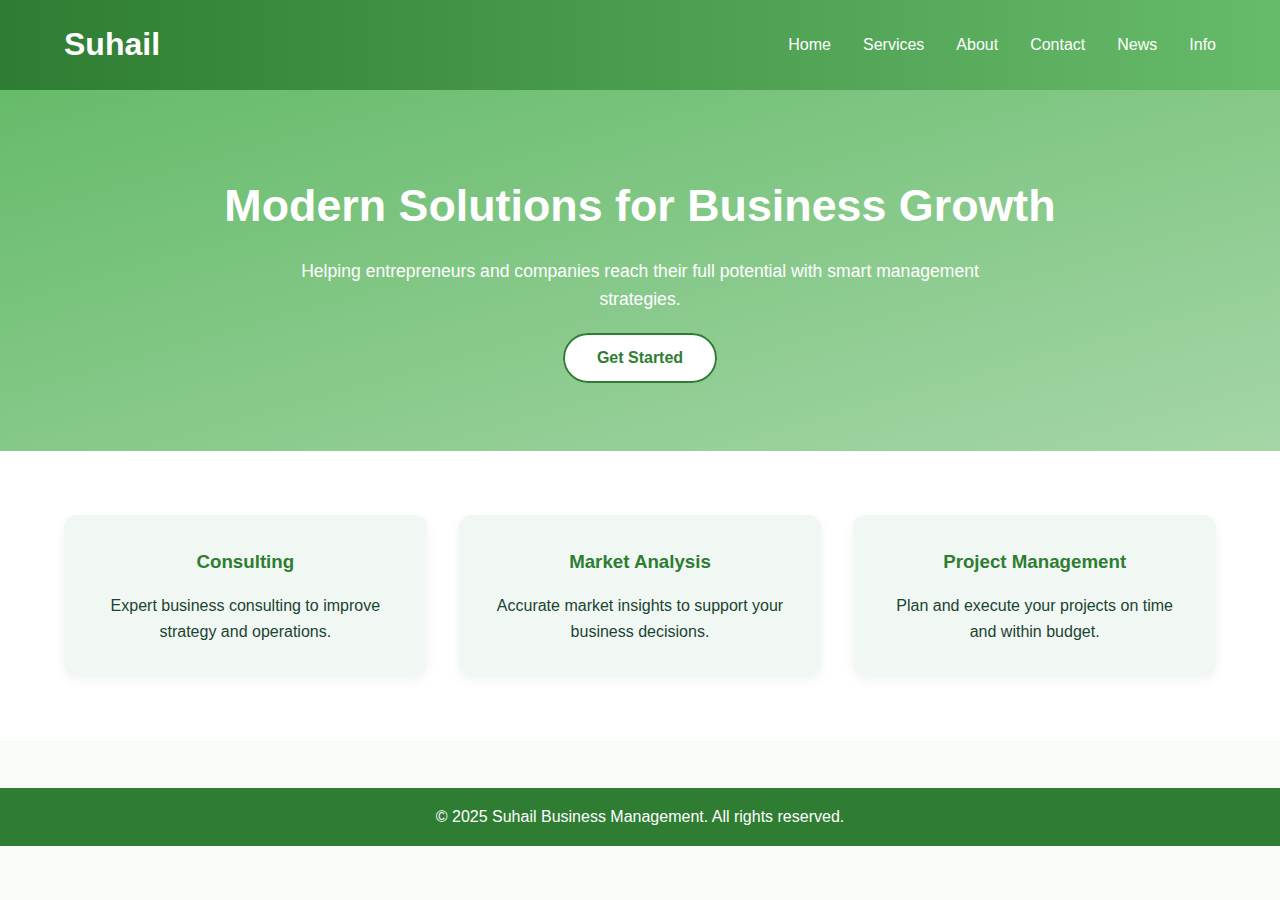
<file: index.html>
<!DOCTYPE html>
<html lang="en">
<head>
  <meta charset="UTF-8" />
  <meta name="viewport" content="width=device-width, initial-scale=1.0" />
  <title>Suhail Business Management</title>
  <link rel="stylesheet" href="css\style.css" />
</head>
<body>
  <header>
    <div class="container nav-container">
      <h1 class="logo">Suhail</h1>
      <nav>
        <ul class="nav-links">
          <li><a href="index.html">Home</a></li>
          <li><a href="services.html">Services</a></li>
          <li><a href="about.html">About</a></li>
          <li><a href="contact.html">Contact</a></li>
          <li><a href="news.html">News</a></li>
          <li><a href="information.html">Info</a></li>
        </ul>
        <button class="menu-btn" onclick="toggleMenu()">☰</button>
      </nav>
    </div>
  </header>

  <section class="hero">
    <div class="container">
      <h2>Modern Solutions for Business Growth</h2>
      <p>Helping entrepreneurs and companies reach their full potential with smart management strategies.</p>
      <a href="#" class="btn">Get Started</a>
    </div>
  </section>

  <section class="features">
    <div class="container grid">
      <div class="card">
        <h3>Consulting</h3>
        <p>Expert business consulting to improve strategy and operations.</p>
      </div>
      <div class="card">
        <h3>Market Analysis</h3>
        <p>Accurate market insights to support your business decisions.</p>
      </div>
      <div class="card">
        <h3>Project Management</h3>
        <p>Plan and execute your projects on time and within budget.</p>
      </div>
    </div>
  </section>

  <footer>
    <div class="container footer-content">
      <p>© 2025 Suhail Business Management. All rights reserved.</p>
    </div>
  </footer>

  <script src="js\script.js"></script>
</body>
</html>
</file>
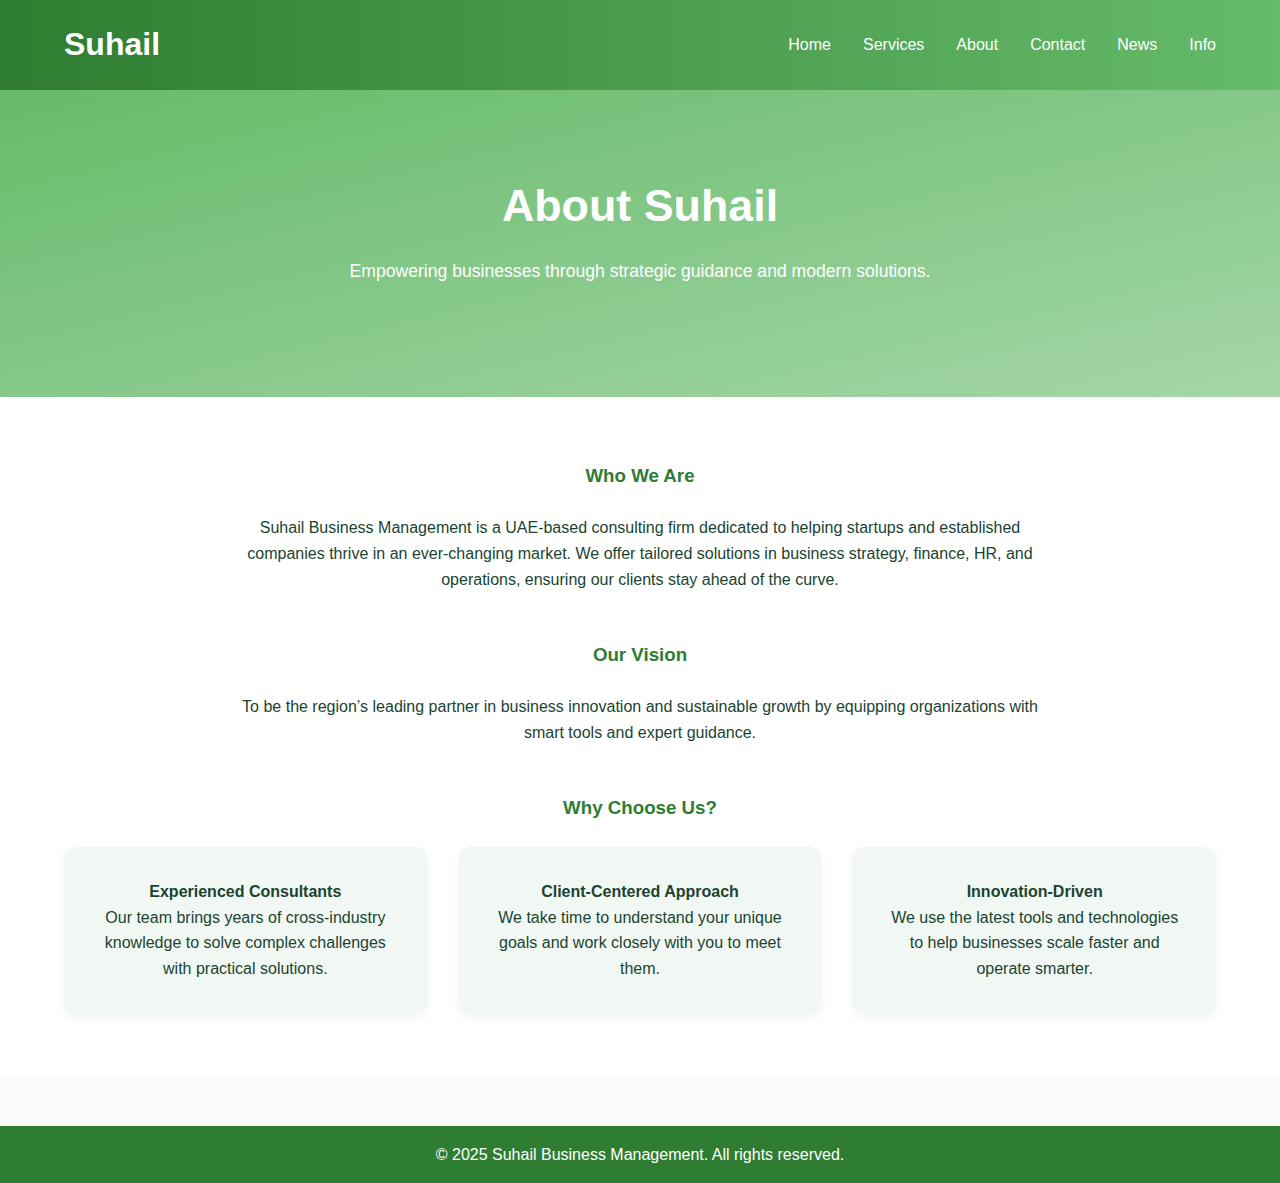
<file: about.html>
<!DOCTYPE html>
<html lang="en">
<head>
  <meta charset="UTF-8" />
  <meta name="viewport" content="width=device-width, initial-scale=1.0"/>
  <title>About Us - Suhail Business Management</title>
  <link rel="stylesheet" href="css/style.css" />
</head>
<body>

  <header>
    <div class="container nav-container">
      <h1 class="logo">Suhail</h1>
      <nav>
      <ul class="nav-links">
          <li><a href="index.html">Home</a></li>
          <li><a href="services.html">Services</a></li>
          <li><a href="about.html">About</a></li>
          <li><a href="contact.html">Contact</a></li>
          <li><a href="news.html">News</a></li>
          <li><a href="information.html">Info</a></li>
        </ul>
        <button class="menu-btn" onclick="toggleMenu()">☰</button>
      </nav>
    </div>
  </header>

  <section class="hero">
    <div class="container">
      <h2>About Suhail</h2>
      <p>Empowering businesses through strategic guidance and modern solutions.</p>
    </div>
  </section>

  <section class="features">
    <div class="container">
      <h3 style="text-align: center; color: #2E7D32; margin-bottom: 1.5rem;">Who We Are</h3>
      <p style="text-align: center; max-width: 800px; margin: auto;">
        Suhail Business Management is a UAE-based consulting firm dedicated to helping startups and established companies thrive in an ever-changing market. We offer tailored solutions in business strategy, finance, HR, and operations, ensuring our clients stay ahead of the curve.
      </p>

      <h3 style="text-align: center; color: #2E7D32; margin-top: 3rem; margin-bottom: 1.5rem;">Our Vision</h3>
      <p style="text-align: center; max-width: 800px; margin: auto;">
        To be the region’s leading partner in business innovation and sustainable growth by equipping organizations with smart tools and expert guidance.
      </p>

      <h3 style="text-align: center; color: #2E7D32; margin-top: 3rem; margin-bottom: 1.5rem;">Why Choose Us?</h3>
      <div class="grid">
        <div class="card">
          <h4>Experienced Consultants</h4>
          <p>Our team brings years of cross-industry knowledge to solve complex challenges with practical solutions.</p>
        </div>
        <div class="card">
          <h4>Client-Centered Approach</h4>
          <p>We take time to understand your unique goals and work closely with you to meet them.</p>
        </div>
        <div class="card">
          <h4>Innovation-Driven</h4>
          <p>We use the latest tools and technologies to help businesses scale faster and operate smarter.</p>
        </div>
      </div>
    </div>
  </section>

  <footer>
    <div class="container footer-content">
      <p>© 2025 Suhail Business Management. All rights reserved.</p>
    </div>
  </footer>

  <script src="js/script.js"></script>
</body>
</html>
</file>
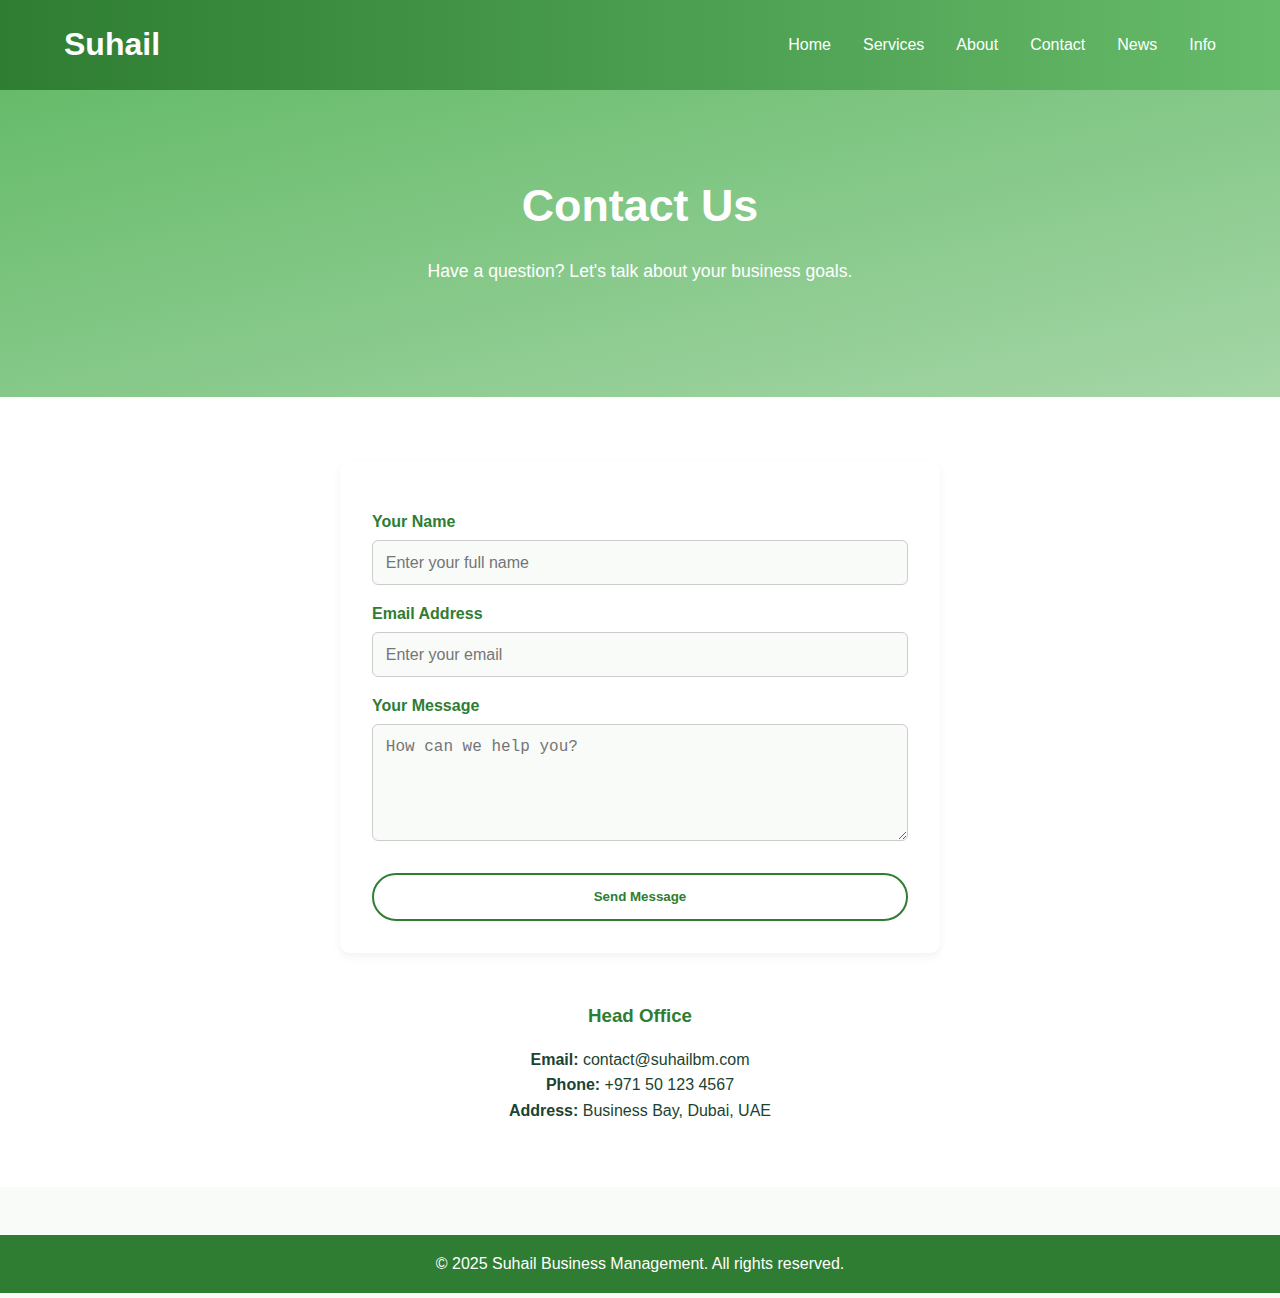
<file: contact.html>
<!DOCTYPE html>
<html lang="en">
<head>
  <meta charset="UTF-8" />
  <meta name="viewport" content="width=device-width, initial-scale=1.0"/>
  <title>Contact Us - Suhail Business Management</title>
  <link rel="stylesheet" href="css/style.css" />
</head>
<body>

  <header>
    <div class="container nav-container">
      <h1 class="logo">Suhail</h1>
      <nav>
        <ul class="nav-links">
          <li><a href="index.html">Home</a></li>
          <li><a href="services.html">Services</a></li>
          <li><a href="about.html">About</a></li>
          <li><a href="contact.html">Contact</a></li>
          <li><a href="news.html">News</a></li>
          <li><a href="information.html">Info</a></li>
        </ul>
        <button class="menu-btn" onclick="toggleMenu()">☰</button>
      </nav>
    </div>
  </header>

  <section class="hero">
    <div class="container">
      <h2>Contact Us</h2>
      <p>Have a question? Let's talk about your business goals.</p>
    </div>
  </section>

  <section class="features">
    <div class="container">
      <form class="contact-form">
        <label for="name">Your Name</label>
        <input type="text" id="name" placeholder="Enter your full name" required />

        <label for="email">Email Address</label>
        <input type="email" id="email" placeholder="Enter your email" required />

        <label for="message">Your Message</label>
        <textarea id="message" rows="5" placeholder="How can we help you?" required></textarea>

        <button type="submit" class="btn">Send Message</button>
      </form>

      <div class="contact-info">
        <h3>Head Office</h3>
        <p><strong>Email:</strong> contact@suhailbm.com</p>
        <p><strong>Phone:</strong> +971 50 123 4567</p>
        <p><strong>Address:</strong> Business Bay, Dubai, UAE</p>
      </div>
    </div>
  </section>

  <footer>
    <div class="container footer-content">
      <p>© 2025 Suhail Business Management. All rights reserved.</p>
    </div>
  </footer>

  <script src="js/script.js"></script>
</body>
</html>
</file>
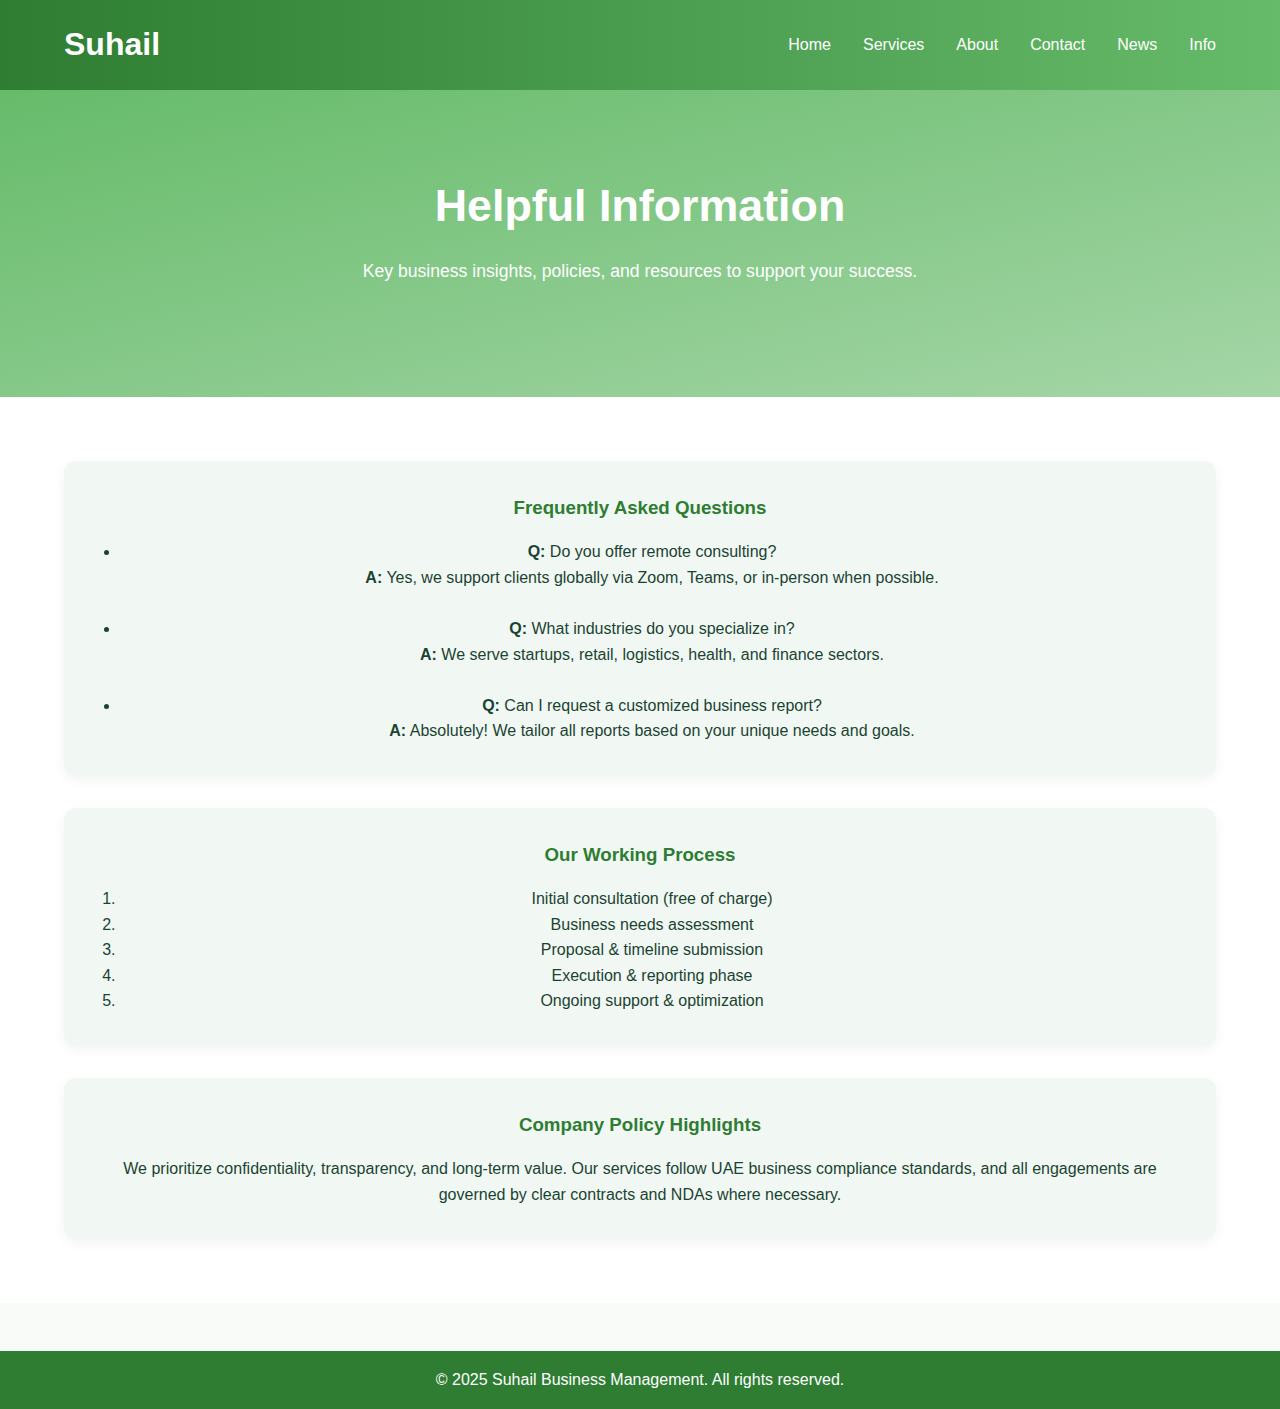
<file: information.html>
<!DOCTYPE html>
<html lang="en">
<head>
  <meta charset="UTF-8" />
  <meta name="viewport" content="width=device-width, initial-scale=1.0"/>
  <title>Information - Suhail Business Management</title>
  <link rel="stylesheet" href="css/style.css" />
</head>
<body>

  <header>
    <div class="container nav-container">
      <h1 class="logo">Suhail</h1>
      <nav>
        <ul class="nav-links">
          <li><a href="index.html">Home</a></li>
          <li><a href="services.html">Services</a></li>
          <li><a href="about.html">About</a></li>
          <li><a href="contact.html">Contact</a></li>
          <li><a href="news.html">News</a></li>
          <li><a href="information.html">Info</a></li>
        </ul>
        <button class="menu-btn" onclick="toggleMenu()">☰</button>
      </nav>
    </div>
  </header>

  <section class="hero">
    <div class="container">
      <h2>Helpful Information</h2>
      <p>Key business insights, policies, and resources to support your success.</p>
    </div>
  </section>

  <section class="features">
    <div class="container">
      <div class="card" style="margin-bottom: 2rem;">
        <h3>Frequently Asked Questions</h3>
        <ul style="padding-left: 1.5rem;">
          <li><strong>Q:</strong> Do you offer remote consulting? <br><strong>A:</strong> Yes, we support clients globally via Zoom, Teams, or in-person when possible.</li><br>
          <li><strong>Q:</strong> What industries do you specialize in?<br><strong>A:</strong> We serve startups, retail, logistics, health, and finance sectors.</li><br>
          <li><strong>Q:</strong> Can I request a customized business report?<br><strong>A:</strong> Absolutely! We tailor all reports based on your unique needs and goals.</li>
        </ul>
      </div>

      <div class="card" style="margin-bottom: 2rem;">
        <h3>Our Working Process</h3>
        <ol style="padding-left: 1.5rem;">
          <li>Initial consultation (free of charge)</li>
          <li>Business needs assessment</li>
          <li>Proposal & timeline submission</li>
          <li>Execution & reporting phase</li>
          <li>Ongoing support & optimization</li>
        </ol>
      </div>

      <div class="card">
        <h3>Company Policy Highlights</h3>
        <p>
          We prioritize confidentiality, transparency, and long-term value. Our services follow UAE business compliance standards, and all engagements are governed by clear contracts and NDAs where necessary.
        </p>
      </div>
    </div>
  </section>

  <footer>
    <div class="container footer-content">
      <p>© 2025 Suhail Business Management. All rights reserved.</p>
    </div>
  </footer>

  <script src="js/script.js"></script>
</body>
</html>
</file>
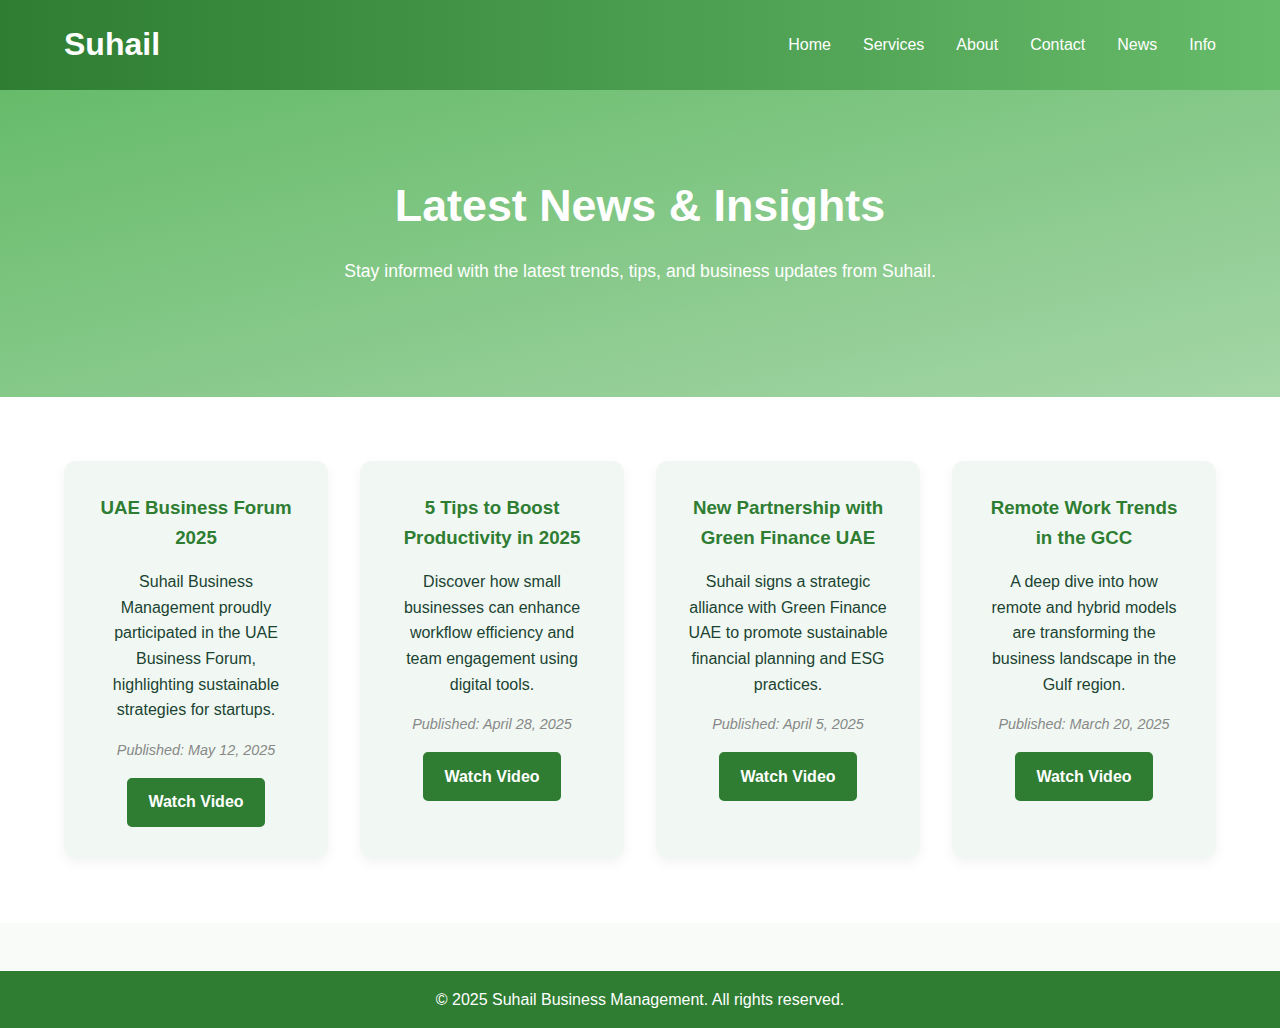
<file: news.html>
<!DOCTYPE html>
<html lang="en">
<head>
  <meta charset="UTF-8" />
  <meta name="viewport" content="width=device-width, initial-scale=1.0"/>
  <title>Latest News - Suhail Business Management</title>
  <link rel="stylesheet" href="css/style.css" />
</head>
<body>

  <header>
    <div class="container nav-container">
      <h1 class="logo">Suhail</h1>
      <nav>
          <ul class="nav-links">
          <li><a href="index.html">Home</a></li>
          <li><a href="services.html">Services</a></li>
          <li><a href="about.html">About</a></li>
          <li><a href="contact.html">Contact</a></li>
          <li><a href="news.html">News</a></li>
          <li><a href="information.html">Info</a></li>
        </ul>
        <button class="menu-btn" onclick="toggleMenu()">☰</button>
      </nav>
    </div>
  </header>

  <section class="hero">
    <div class="container">
      <h2>Latest News & Insights</h2>
      <p>Stay informed with the latest trends, tips, and business updates from Suhail.</p>
    </div>
  </section>

  <section class="features">
    <div class="container grid">
      <div class="card">
        <h3>UAE Business Forum 2025</h3>
        <p>Suhail Business Management proudly participated in the UAE Business Forum, highlighting sustainable strategies for startups.</p>
        <p><em>Published: May 12, 2025</em></p>
        <a href="https://www.youtube.com/embed/4nWmhsGGr2Y?si=tFHY4_H5sn4T1AL7" target="_blank" class="btn">Watch Video</a>
      </div>

      <div class="card">
        <h3>5 Tips to Boost Productivity in 2025</h3>
        <p>Discover how small businesses can enhance workflow efficiency and team engagement using digital tools.</p>
        <p><em>Published: April 28, 2025</em></p>
        <a href="https://www.youtube.com/embed/1LOlJay5Sbw?si=uyRtA_sATcyVBxiH" target="_blank" class="btn">Watch Video</a>
      </div>

      <div class="card">
        <h3>New Partnership with Green Finance UAE</h3>
        <p>Suhail signs a strategic alliance with Green Finance UAE to promote sustainable financial planning and ESG practices.</p>
        <p><em>Published: April 5, 2025</em></p>
        <a href="https://www.youtube.com/embed/vl8fzeWMLg4?si=H3gOL2hOWhKocJef" target="_blank" class="btn">Watch Video</a>
      </div>

      <div class="card">
        <h3>Remote Work Trends in the GCC</h3>
        <p>A deep dive into how remote and hybrid models are transforming the business landscape in the Gulf region.</p>
        <p><em>Published: March 20, 2025</em></p>
        <a href="https://www.youtube.com/embed/oepssoo2kgo?si=JTRTf53yuYdfFxnv" target="_blank" class="btn">Watch Video</a>
      </div>
    </div>
  </section>

  <footer>
    <div class="container footer-content">
      <p>© 2025 Suhail Business Management. All rights reserved.</p>
    </div>
  </footer>

  <script src="js/script.js"></script>
</body>
</html>
</file>
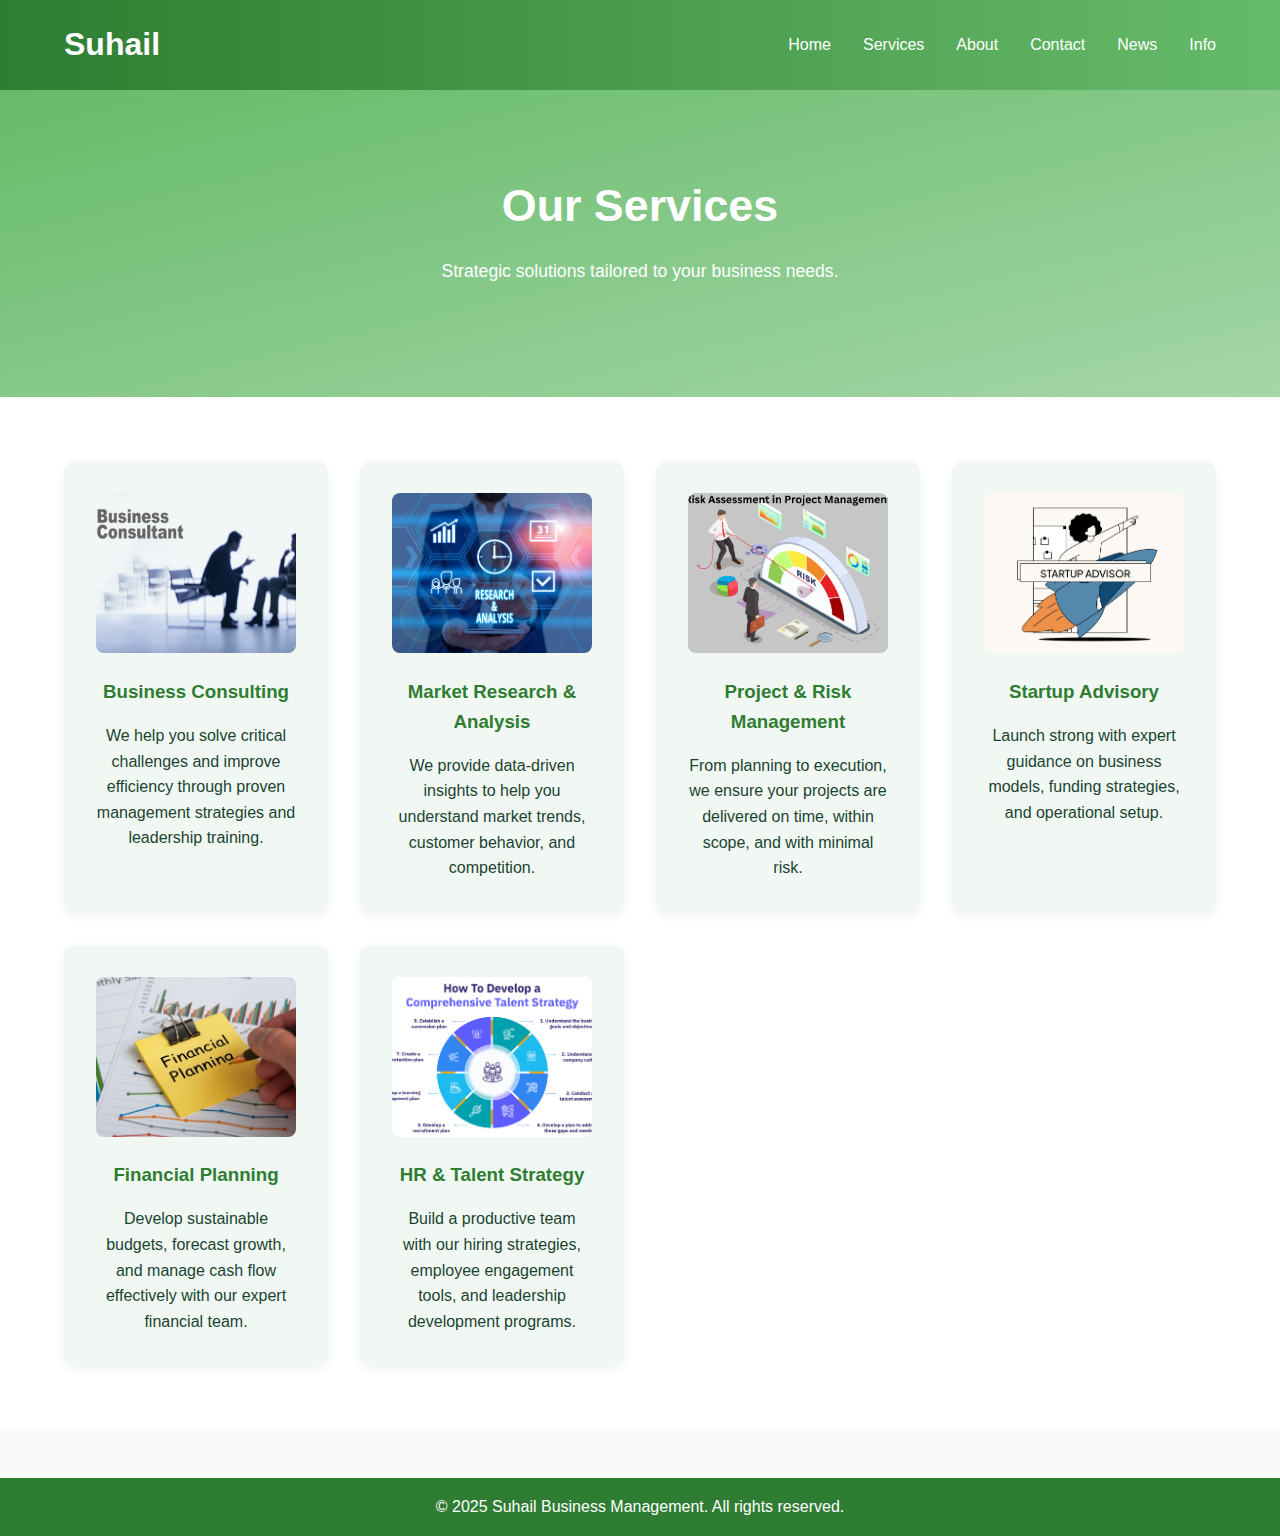
<file: Services.html>
<!DOCTYPE html>
<html lang="en">
<head>
  <meta charset="UTF-8" />
  <meta name="viewport" content="width=device-width, initial-scale=1.0"/>
  <title>Our Services - Suhail Business Management</title>
  <link rel="stylesheet" href="css/style.css" />
</head>
<body>

  <header>
    <div class="container nav-container">
      <h1 class="logo">Suhail</h1>
      <nav>
        <ul class="nav-links">
          <li><a href="index.html">Home</a></li>
          <li><a href="services.html">Services</a></li>
          <li><a href="about.html">About</a></li>
          <li><a href="contact.html">Contact</a></li>
          <li><a href="news.html">News</a></li>
          <li><a href="information.html">Info</a></li>
        </ul>
        <button class="menu-btn" onclick="toggleMenu()">☰</button>
      </nav>
    </div>
  </header>

  <section class="hero">
    <div class="container">
      <h2>Our Services</h2>
      <p>Strategic solutions tailored to your business needs.</p>
    </div>
  </section>

  <section class="features">
    <div class="container grid">
      <div class="card">
        <img src="images/img1.jpg" alt="Business Consulting" class="card-img">
        <h3>Business Consulting</h3>
        <p>We help you solve critical challenges and improve efficiency through proven management strategies and leadership training.</p>
      </div>
      <div class="card">
        <img src="images/img2.jpg" alt="Market Research" class="card-img">
        <h3>Market Research & Analysis</h3>
        <p>We provide data-driven insights to help you understand market trends, customer behavior, and competition.</p>
      </div>
      <div class="card">
        <img src="images/img3.png" alt="Project Management" class="card-img">
        <h3>Project & Risk Management</h3>
        <p>From planning to execution, we ensure your projects are delivered on time, within scope, and with minimal risk.</p>
      </div>
      <div class="card">
        <img src="images/img4.png" alt="Startup Advisory" class="card-img">
        <h3>Startup Advisory</h3>
        <p>Launch strong with expert guidance on business models, funding strategies, and operational setup.</p>
      </div>
      <div class="card">
        <img src="images/img5.jpg" alt="Financial Planning" class="card-img">
        <h3>Financial Planning</h3>
        <p>Develop sustainable budgets, forecast growth, and manage cash flow effectively with our expert financial team.</p>
      </div>
      <div class="card">
        <img src="images/img6.jpg" alt="HR Strategy" class="card-img">
        <h3>HR & Talent Strategy</h3>
        <p>Build a productive team with our hiring strategies, employee engagement tools, and leadership development programs.</p>
      </div>
    </div>
  </section>

  <footer>
    <div class="container footer-content">
      <p>© 2025 Suhail Business Management. All rights reserved.</p>
    </div>
  </footer>

  <script src="js/script.js"></script>
</body>
</html>
</file>
<file: css/style.css>
/* Reset and Base */
* {
  margin: 0;
  padding: 0;
  box-sizing: border-box;
}

body {
  font-family: 'Segoe UI', sans-serif;
  background-color: #F9FBF9;
  color: #1B4332;
  line-height: 1.6;
}

.container {
  width: 90%;
  max-width: 1200px;
  margin: auto;
}

/* Header */
header {
  background: linear-gradient(to right, #2E7D32, #66BB6A);
  color: white;
  padding: 1.2rem 0;
  box-shadow: 0 2px 8px rgba(0, 0, 0, 0.1);
}

.nav-container {
  display: flex;
  justify-content: space-between;
  align-items: center;
}

.logo {
  font-size: 2rem;
  font-weight: 700;
}

nav {
  display: flex;
  align-items: center;
}

.nav-links {
  display: flex;
  gap: 2rem;
  list-style: none;
}

.nav-links li a {
  color: #fff;
  text-decoration: none;
  font-weight: 500;
  transition: color 0.3s ease;
}

.nav-links li a:hover {
  color: #d9f99d;
}

.menu-btn {
  display: none;
}

/* Hero */
.hero {
  background: linear-gradient(to bottom right, #66BB6A, #A5D6A7);
  color: white;
  padding: 5rem 1rem;
  text-align: center;
}

.hero h2 {
  font-size: 2.8rem;
  margin-bottom: 1rem;
}

.hero p {
  font-size: 1.1rem;
  max-width: 700px;
  margin: 0 auto 2rem auto;
}

.btn {
  background: white;
  color: #2E7D32;
  padding: 0.9rem 2rem;
  border-radius: 30px;
  font-weight: bold;
  text-decoration: none;
  border: 2px solid #2E7D32;
  transition: background 0.3s ease, color 0.3s ease;
}

/* Contact Form Styling */
.contact-form {
  background: #ffffff;
  padding: 2rem;
  border-radius: 10px;
  box-shadow: 0 4px 10px rgba(0, 0, 0, 0.05);
  max-width: 600px;
  margin: auto;
  margin-bottom: 2rem;
}

.contact-form label {
  display: block;
  margin: 1rem 0 0.3rem;
  font-weight: bold;
  color: #2E7D32;
}

.contact-form input,
.contact-form textarea {
  width: 100%;
  padding: 0.8rem;
  border: 1px solid #ccc;
  border-radius: 6px;
  font-size: 1rem;
  background-color: #F9FBF9;
}

.contact-form .btn {
  margin-top: 1.5rem;
  width: 100%;
}

/* Contact Info */
.contact-info {
  text-align: center;
  margin-top: 3rem;
  color: #1B4332;
}

.card .btn {
  margin-top: 1rem;
  display: inline-block;
  background-color: #2E7D32;
  color: white;
  padding: 0.6rem 1.2rem;
  border-radius: 5px;
  text-decoration: none;
  transition: background 0.3s ease;
}

.card .btn:hover {
  background-color: #1b5e20;
}


.card-img {
  width: 100%;
  height: 160px;
  object-fit: cover;
  border-radius: 8px;
  margin-bottom: 1rem;
}


.contact-info h3 {
  margin-bottom: 1rem;
  color: #2E7D32;
}

.card p em {
  display: block;
  margin-top: 1rem;
  color: #888;
  font-size: 0.9rem;
}




.btn:hover {
  background: #E8F5E9;
  color: #1B5E20;
}

/* Features */
.features {
  padding: 4rem 0;
  background-color: #ffffff;
}

.grid {
  display: grid;
  grid-template-columns: repeat(auto-fit, minmax(260px, 1fr));
  gap: 2rem;
}

.card {
  background: #F1F8F3;
  padding: 2rem;
  border-radius: 12px;
  box-shadow: 0 4px 12px rgba(0, 0, 0, 0.05);
  transition: transform 0.3s ease, box-shadow 0.3s ease;
  text-align: center;
}

.card:hover {
  transform: translateY(-5px);
  box-shadow: 0 6px 15px rgba(0, 0, 0, 0.1);
}

.card h3 {
  margin-bottom: 1rem;
  color: #2E7D32;
}

/* Footer */
footer {
  background: #2E7D32;
  color: white;
  text-align: center;
  padding: 1rem 0;
  margin-top: 3rem;
}

/* Responsive */
@media (max-width: 768px) {
  .nav-links {
    display: none;
    flex-direction: column;
    background-color: #388E3C;
    position: absolute;
    top: 60px;
    right: 20px;
    padding: 1rem;
    border-radius: 8px;
  }

  .nav-links.show {
    display: flex;
  }

  .menu-btn {
    display: block;
    background: none;
    color: white;
    font-size: 1.8rem;
    border: none;
    cursor: pointer;
  }
}
</file>
